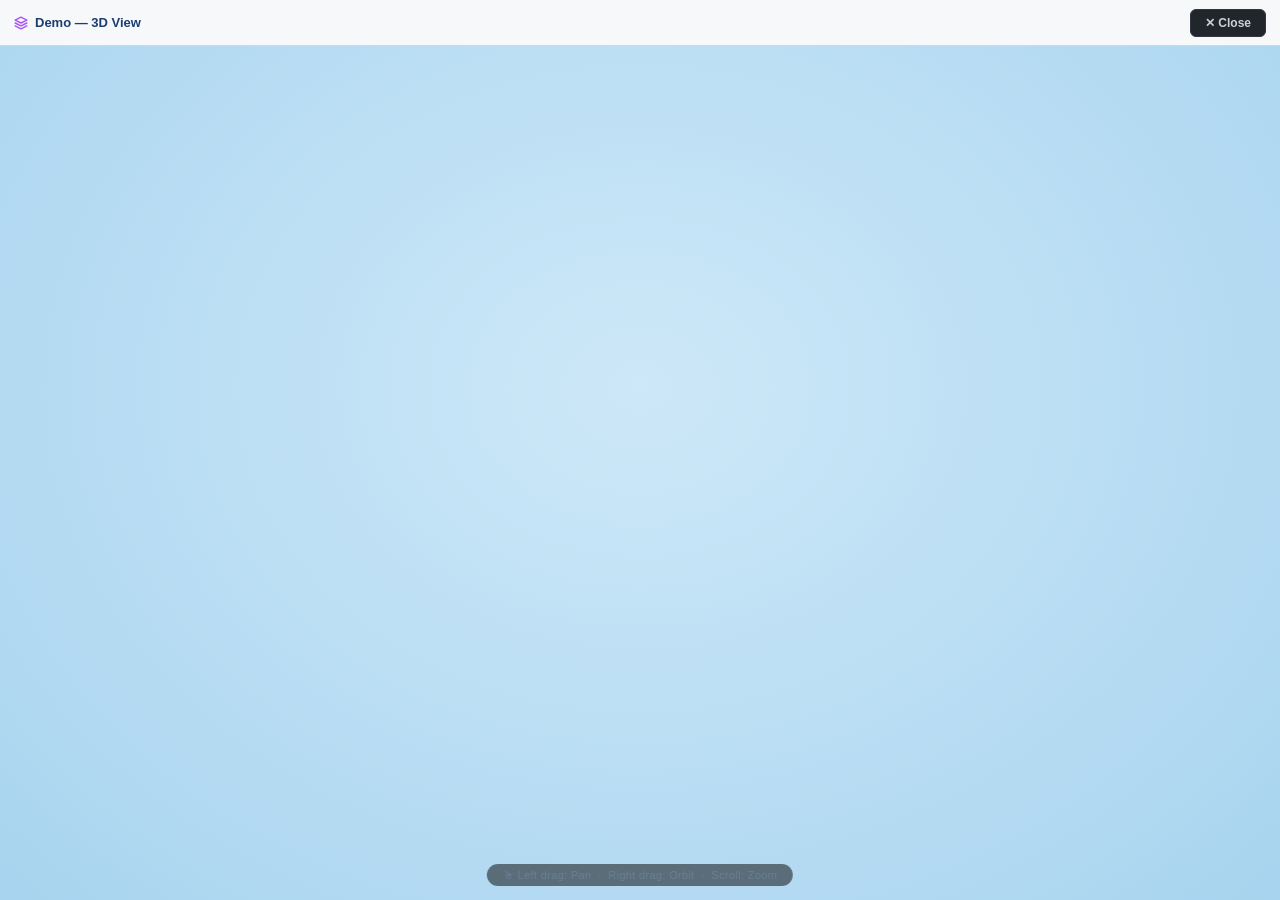
<file: demo3d.html>
<!DOCTYPE html>
<html lang="en">
<head>
<meta charset="UTF-8">
<meta name="viewport" content="width=device-width, initial-scale=1">
<title>Batimon — Demo 3D View</title>
<style>
* { margin:0; padding:0; box-sizing:border-box; }
html,body { width:100%; height:100%; overflow:hidden; font-family:-apple-system,BlinkMacSystemFont,'Segoe UI',sans-serif; }
#wrap { width:100%; height:100%; display:flex; flex-direction:column; }
#top-bar {
  height:46px; flex-shrink:0;
  background:var(--surface,#f6f8fa); border-bottom:1px solid var(--border,#d0d7de);
  display:flex; align-items:center; padding:0 14px; gap:10px; flex-wrap:wrap;
}
#top-title { font-size:13px; font-weight:700; color:var(--text,#1a3d72); display:flex; align-items:center; gap:7px; }
#close-btn {
  margin-left:auto; background:#21262d; border:1px solid #30363d; color:#c9d1d9;
  font-size:12px; height:28px; padding:0 14px; border-radius:6px; cursor:pointer;
  font-weight:600; transition:all .15s; flex-shrink:0;
}
#close-btn:hover { background:#30363d; color:#fff; }
#legend-wrap { display:flex; gap:10px; flex-wrap:wrap; align-items:center; }
.leg-dot { width:11px; height:11px; border-radius:2px; border:1px solid rgba(0,0,0,0.12); flex-shrink:0; }
.leg-item { display:flex; align-items:center; gap:4px; }
.leg-lbl { font-size:10px; color:#8099b0; white-space:nowrap; }
#vp {
  flex:1; min-height:0; overflow:hidden;
  background:radial-gradient(ellipse at 50% 40%,#cde8f8 0%,#a8d4ef 100%);
  position:relative; cursor:grab; user-select:none;
}
#scene { position:absolute; inset:0; display:flex; align-items:center; justify-content:center; perspective:1400px; perspective-origin:50% 48%; }
#bld { position:relative; width:0; height:0; transform-style:preserve-3d; transform:rotateX(-22deg) rotateY(30deg); }
#hint {
  position:absolute; bottom:14px; left:50%; transform:translateX(-50%);
  background:rgba(0,0,0,0.5); backdrop-filter:blur(6px); color:#6b7f96;
  font-size:11px; padding:5px 16px; border-radius:20px;
  pointer-events:none; white-space:nowrap; letter-spacing:0.03em;
}
</style>
</head>
<body>
<div id="wrap">
  <div id="top-bar">
    <div id="top-title">
      <svg width="14" height="14" viewBox="0 0 24 24" fill="none" stroke="#a855f7" stroke-width="2.5" stroke-linecap="round" stroke-linejoin="round">
        <path d="M12 2L2 7l10 5 10-5-10-5z"/><path d="M2 17l10 5 10-5"/><path d="M2 12l10 5 10-5"/>
      </svg>
      Demo — 3D View
    </div>
    <div id="legend-wrap"></div>
    <button id="close-btn" onclick="window.parent.postMessage({type:'demo3d-close'},'*')">✕ Close</button>
  </div>
  <div id="vp">
    <div id="scene"><div id="bld"></div></div>
    <div id="hint">🖱 Left drag: Pan &nbsp;·&nbsp; Right drag: Orbit &nbsp;·&nbsp; Scroll: Zoom</div>
  </div>
</div>

<script>
// ── Zone constants (mirrored from app.js) ────────────────────────────────────

const SF_COLS=['15-A','15-B',15,14,13,12,11,10,9,8,7,6,5,4,3,2,1,99,98,97,96,94,93,92,91,90,89,88,87,86,85,84,83,82,81];
const SF_FLOORS=['R+34','R+33','R+32','R+31','R+30','R+29','R+28','R+27','R+26','R+25','R+24','R+23','R+22','R+21','R+20','R+19','R+18T','R+18M','R+18MD','R+18B','R+17T','R+17B','R+16','R+15','R+14','R+13','R+12','R+11','R+10','R+09','R+08','R+07','R+06','R+05','R+04','R+03','R+02','R+01','RDC'];
function sfRow(l,r){const e='';return[e,e,...l,e,e,e,e,e,e,...(r||Array(12).fill(e))];}
function sfRowL(l){return sfRow(l,null);}
const SF_TYPES={
  'R+34':sfRow(['R3415','R3414','R3413','R3412','R3411','R3410','R3409','R3408','R3407','R3406','R3405','R3404','R3403','R3402','R3401'],['R3499','R3498','R3497','R3496','R4795','','','','','','','']),
  'R+33':sfRowL(['C02','T02','T12','T02','T12','T06','T04','T06','T04','T02','T02','D06','','','']),
  'R+32':sfRowL(['C01','T01','T01','T07','T03','T05','T03','T01','T01','T05','T03','D07','','','']),
  'R+31':sfRowL(['C02','T02','T02','T10','T04','T06','T04','T02','T02','T06','T04','D10','','','']),
  'R+30':sfRowL(['C01','T01','T01','T09','T01','T09','T05','T03','T05','T03','T05','D08','','','']),
  'R+29':sfRowL(['C02','T02','T02','T12','T02','T12','T06','T04','T06','T04','T06','D11','','','']),
  'R+28':sfRowL(['C01','T01','T09','T01','T01','T05','T03','T05','T03','T05','T03','D05','','','']),
  'R+27':sfRowL(['C02','T02','T12','T02','T02','T06','T04','T06','T04','T06','T04','D06','','','']),
  'R+26':sfRowL(['C01','T07','T03','T01','T09','T07','T03','T01','T05','T08','T03','D07','','','']),
  'R+25':['','','C02','T10','T04','T02','T12','T10','T04','T02','T06','T11','T04','D10','','','','','','','','R2594','R2593','R2592','R2591','R2590','R2589','R2588','R2587','R2586','R2585','R2584','R2583','R2582','R2581'],
  'R+24':sfRow(['C01','T01','T01','T09','T01','T05','T03','T01','T05','T03','T01','D05','','',''],['G05','T03','T05','T05','T03','T09','T01','T07','T03','T01','T01','C03']),
  'R+23':sfRow(['C02','T02','T02','T12','T02','T06','T04','T02','T06','T04','T02','D06','','',''],['G06','T04','T06','T06','T04','T12','T02','T10','T04','T02','T02','C04']),
  'R+22':sfRow(['C01','T01','T05','T03','T09','T01','T05','T03','T01','T01','T05','D08','','',''],['G03','T05','T03','T09','T05','T03','T09','T01','T07','T03','T01','C03']),
  'R+21':sfRow(['C02','T02','T06','T04','T12','T02','T06','T04','T02','T02','T06','D11','','',''],['G04','T06','T04','T12','T06','T04','T12','T02','T10','T04','T02','C04']),
  'R+20':sfRow(['C01','T05','T03','T01','T01','T05','T08','T08','T03','T05','T03','D05','','',''],['G03','T05','T03','T05','T03','T01','T01','T05','T03','T09','T01','C03']),
  'R+19':sfRow(['C01','M06','T03','T01','T01','M06','M11','M11','T03','M06','T03','DM06','','',''],['G03','R1807','Door','R1807','T03','T01','T01','M06','T03','M12','T01','C03']),
  'R+18T':sfRow(['C1801','R1803','R1802','R1801','R1801','R1803','R1805','R1805','R1802','R1803','R1802','D1803','','',''],['R1802','','','','R1802','R1801','R1801','G1853','R1852','R1856','R1851','C1804']),
  'R+18M':Array(35).fill(''),'R+18MD':Array(35).fill(''),'R+18B':Array(35).fill(''),
  'R+17T':Array(35).fill(''),
  'R+17B':sfRow(['C1701','R1704','R1702','R1701','R1701','R1703','R1702','R1704','R1702','R1701','R1703','D1705','','',''],['G1703','R1703','R1702','R1706','R1703','R1702','R1701','G1754','R1752','R1751','R1752','C1704']),
  'R+16':sfRow(['C02','T10','T04','T02','T02','T06','T04','T10','T04','T02','T06','D11','','',''],['G06','T06','T04','T12','T06','T04','T02','T10','T04','T10','T04','C04']),
  'R+15':sfRow(['C01','T05','T08','T03','T01','T01','T05','T03','T05','T05','T03','D07','','',''],['G03','T05','T03','T07','T03','T07','T03','T01','T01','T05','T03','C03']),
  'R+14':sfRow(['C02','T06','T11','T04','T02','T02','T06','T04','T06','T06','T04','D10','','',''],['G04','T06','T04','T10','T04','T10','T04','T02','T02','T06','T04','C04']),
  'R+13':sfRow(['C01','T01','T05','T03','T07','T03','T05','T03','T01','T05','T03','D05','','',''],['G03','T01','T05','T03','T05','T03','T09','T01','T01','T09','T01','C03']),
  'R+12':sfRow(['C02','T02','T06','T04','T10','T04','T06','T04','T02','T06','T04','D06','','',''],['G04','T02','T06','T04','T06','T04','T12','T02','T02','T12','T02','C04']),
  'R+11':sfRow(['C01','T07','T03','T07','T03','T09','T07','T03','T05','T03','T05','D08','','',''],['G05','T08','T03','T05','T03','T09','T05','T03','T09','T01','T01','C03']),
  'R+10':sfRow(['C02','T10','T04','T10','T04','T12','T10','T04','T06','T04','T06','D11','','',''],['G06','T11','T04','T06','T04','T12','T06','T04','T12','T02','T02','C04']),
  'R+09':sfRow(['C01','T05','T03','T09','T01','T01','T05','T03','T01','T05','T03','D07','','',''],['G03','T01','T05','T03','T05','T03','T05','T03','T07','T08','T03','C03']),
  'R+08':sfRow(['C02','T06','T04','T12','T02','T02','T06','T04','T02','T06','T04','D10','','',''],['G04','T02','T06','T04','T06','T04','T06','T04','T10','T11','T04','C04']),
  'R+07':sfRow(['C01','T01','T09','T01','T01','T01','T01','T05','T03','T01','T01','D05','','',''],['G03','T05','T05','T08','T03','T05','T03','T07','T03','T07','T03','C03']),
  'R+06':sfRow(['C02','T02','T12','T02','T02','T02','T02','T06','T04','T02','T02','D06','','',''],['G04','T06','T06','T11','T04','T06','T04','T10','T04','T10','T04','C04']),
  'R+05':sfRow(['C01','T05','T03','T01','T01','T05','T03','T07','T03','T05','T03','D07','','',''],['G05','T05','T03','T09','T05','T03','T01','T01','T09','T01','T01','C03']),
  'R+04':sfRow(['C02','T06','T04','T02','T02','T06','T04','T10','T04','T06','T04','D10','','',''],['G06','T06','T04','T12','T06','T04','T02','T02','T12','T02','T02','C04']),
  'R+03':sfRow(['C01','T05','T03','T01','T01','T05','T03','T07','T03','T05','T03','D07','','',''],['G03','T05','T03','T09','T07','T03','T09','T01','T01','T05','T03','C03']),
  'R+02':sfRow(['C301','R303','R302','R301','R301','R303','R302','R304','R302','R303','R302','D304','','',''],['G04','T06','T04','T12','T10','T04','T12','T02','T02','T06','T04','C04']),
  'R+01':sfRow(['','','','','','','','','','','','','','',''],['G03','T05','T03','T09','T07','T03','T09','T01','T05','T03','T01','C101']),
  'RDC': sfRow(['','','','','','','','','','','','','','',''],['R092','R091','R090','R089','R088','R087','R086','R085','R084','R083','R082','C001']),
};

const NF_COLS=[65,64,63,62,61,60,59,58,57,56,55,54,53,52,50,49,48,47,45,44,43,42,41,40,39,38,37,36,35,34,33,32,31];
const NF_FLOORS=['R+34','R+33','R+32','R+31','R+30','R+29','R+28','R+27','R+26','R+25','R+24','R+23','R+22','R+21','R+20','R+19','R+18T','R+18M','R+18MD','R+18B','R+17T','R+17B','R+16','R+15','R+14','R+13','R+12','R+11','R+10','R+09','R+08','R+07','R+06','R+05','R+04','R+03','R+02','R+01','RDC'];
function nfB11(l,r){const e='';return[...l,...Array(10).fill(e),...r];}
function nfB10(l,r){const e='';return[...l,...Array(11).fill(e),...r];}
function nfL(l){const e='';return[...l,...Array(21).fill(e)];}
function nfR10(r){const e='';return[...Array(23).fill(e),...r];}
const NF_TYPES={
  'R+34':nfB11(Array(12).fill(''),['R3441','R3440','R3439','R3438','R3437','R3436','R3435','R3434','R3433','R3432','R3431']),
  'R+33':nfB11(Array(12).fill(''),['G04','T06','T04','T06','T04','T06','T11','T04','T10','T04','C06']),
  'R+32':nfB11(Array(12).fill(''),['G03','T05','T03','T09','T01','T05','T03','T05','T03','T01','C05']),
  'R+31':nfB11(Array(12).fill(''),['G04','T06','T04','T12','T02','T06','T04','T06','T04','T02','C06']),
  'R+30':nfB11(Array(12).fill(''),['G05','T03','T05','T03','T05','T08','T03','T07','T03','T01','C05']),
  'R+29':nfB11(Array(12).fill(''),['G06','T04','T06','T04','T06','T11','T04','T10','T04','T02','C06']),
  'R+28':nfB11(Array(12).fill(''),['G03','T05','T03','T05','T03','T05','T03','T01','T07','T03','C05']),
  'R+27':nfB11(Array(12).fill(''),['G04','T06','T04','T06','T04','T06','T04','T02','T10','T04','C06']),
  'R+26':(()=>{const e='';return[e,e,e,e,e,e,e,e,e,e,'R2551','R2550','R2549',...Array(9).fill(e),'G03','T01','T05','T03','T01','T09','T07','T03','T01','T09','C05'];})(),
  'R+25':(()=>{const e='';return['R2565','R2564','R2563','R2562','R2561','R2560','R2559','R2558','R2557','R2556','R2555','R2554','R2553','R2552',...Array(8).fill(e),'G04','T02','T06','T04','T02','T12','T10','T04','T02','T12','C06'];})(),
  'R+24':nfB11(['C07','T01','T01','T01','T09','T01','T07','T03','T05','T05','T03','E05'],['G05','T03','T05','T03','T01','T05','T03','T07','T03','T01','C05']),
  'R+23':nfB11(['C08','T02','T02','T02','T12','T02','T10','T04','T06','T06','T04','E06'],['G06','T04','T06','T04','T02','T06','T04','T10','T04','T02','C06']),
  'R+22':nfB11(['C07','T01','T01','T09','T01','T07','T03','T05','T08','T03','T05','E03'],['G05','T01','T01','T01','T05','T03','T07','T03','T05','T03','C05']),
  'R+21':nfB11(['C08','T02','T02','T12','T02','T10','T04','T06','T11','T04','T06','E04'],['G06','T02','T02','T02','T06','T04','T10','T04','T06','T04','C06']),
  'R+20':nfB11(['C07','T01','T01','T09','T05','T03','T01','T01','T05','T03','T05','E03'],['G05','T05','T03','T09','T09','T05','T03','T01','T01','T05','C09']),
  'R+19':nfB11(['C07','T01','T01','M12','M06','T03','T01','T01','M06','T03','M06','E04'],['GM06','M06','T03','M12','M12','M06','T03','T01','T01','M06','C1902']),
  'R+18T':nfB11(['C1803','R1851','R1851','R1856','R1853','R1852','R1851','R1851','R1853','R1852','R1853','E1852'],['G1803','R1803','R1802','R1806','R1806','R1803','R1803','R1801','R1801','R1803','C1802']),
  'R+18M':Array(33).fill(''),'R+18MD':Array(33).fill(''),
  'R+18B':nfL(['C1703','R1751','R1756','R1751','R1756','R1751','R1751','R1753','R1755','R1752','R1753','E1753']),
  'R+17T':Array(33).fill(''),
  'R+17B':nfR10(['D1702','R1701','R1706','R1701','R1703','R1702','R1701','R1701','R1706','C1702']),
  'R+16':nfB10(['C08','T02','T12','T02','T12','T02','T02','T06','T11','T04','T06','E06'],['G04','T02','T12','T02','T06','T04','T02','T02','T12','C06']),
  'R+15':nfB10(['C07','T01','T05','T03','T01','T01','T09','T01','T09','T01','T05','E03'],['G05','T05','T03','T05','T03','T01','T01','T09','T05','C09']),
  'R+14':nfB10(['C08','T02','T06','T04','T02','T02','T12','T02','T12','T02','T06','E04'],['G06','T06','T04','T06','T04','T02','T02','T12','T06','C10']),
  'R+13':nfB10(['C07','T01','T07','T03','T01','T07','T03','T05','T03','T05','T03','E01'],['G05','T03','T01','T05','T03','T07','T03','T05','T03','C05']),
  'R+12':nfB10(['C08','T02','T10','T04','T02','T10','T04','T06','T04','T06','T04','E02'],['G06','T04','T02','T06','T04','T10','T04','T06','T04','C06']),
  'R+11':nfB10(['C07','T01','T01','T07','T03','T05','T08','T03','T05','T03','T09','E05'],['G03','T05','T03','T09','T07','T03','T09','T01','T09','C05']),
  'R+10':nfB10(['C08','T02','T02','T10','T04','T06','T11','T04','T06','T04','T12','E06'],['G04','T06','T04','T12','T10','T04','T12','T02','T12','C06']),
  'R+09':nfB10(['C07','T01','T09','T09','T01','T05','T03','T05','T03','T05','T03','E01'],['G05','T03','T01','T05','T03','T01','T07','T03','T05','C09']),
  'R+08':nfB10(['C08','T02','T12','T12','T02','T06','T04','T06','T04','T06','T04','E02'],['G06','T04','T02','T06','T04','T02','T10','T04','T06','C10']),
  'R+07':nfB10(['C07','T01','T09','T01','T09','T01','T05','T03','T09','T05','T05','E03'],['G03','T01','T05','T03','T01','T01','T01','T07','T03','C05']),
  'R+06':nfB10(['C08','T02','T12','T02','T12','T02','T06','T04','T12','T06','T06','E04'],['G04','T02','T06','T04','T02','T02','T02','T10','T04','C06']),
  'R+05':nfB10(['C07','T01','T01','T07','T03','T01','T01','T05','T08','T03','T05','E05'],['G05','T03','T09','T01','T05','T03','T01','T01','T05','C09']),
  'R+04':nfB10(['C08','T02','T02','T10','T04','T02','T02','T06','T11','T04','T06','E06'],['G06','T04','T12','T02','T06','T04','T02','T02','T06','C10']),
  'R+03':nfB10(['C07','T01','T05','T03','T01','T07','T03','T09','T07','T03','T05','E03'],['G05','T03','T09','T01','T05','T03','T01','T01','T05','C09']),
  'R+02':nfB10(['C07','T01','M06','T03','T01','R210','Door','R208','M10','T03','M06','E03'],['G303','R302','R306','R301','R303','R302','R301','R301','R303','C302']),
  'R+01':['C201','R201','R203','R202','R201','','','','R204','R202','R203','E202',...Array(21).fill('')],
  'RDC': Array(33).fill(''),
};

const WF_COLS=[31,30,29,28,27,26,25,24,23,22,21,20,19,18,17,16,15,'15-A'];
const WF_FLOORS=['R+34','R+33','R+32','R+31','R+30','R+29','R+28','R+27','R+26','R+25','R+24','R+23','R+22','R+21','R+20','R+19','R+18T','R+18M','R+18MD','R+18B','R+17T','R+17B','R+16','R+15','R+14','R+13','R+12','R+11','R+10','R+09','R+08','R+07','R+06','R+05','R+04','R+03','R+02','R+01','RDC'];
const WF_TYPES={
  'R+34':['R3431','R3430','R3429','R3428','R3427','R3426','R3425','R3424','R3423','R3422','R3421','R3420','R3419','R3418','R3417','R3416','R3415',''],
  'R+33':['C06','T02','T06','T04','T06','T04','W02','T12','T06','T04','T02','T06','T11','W04','T10','T04','C02',''],
  'R+32':['C05','T01','T09','W01','T09','T05','T03','T01','T09','T01','T05','T03','T05','T08','W03','T01','C01',''],
  'R+31':['C06','T02','T12','W02','T12','T06','T04','T02','T12','T02','T06','T04','T06','T11','W04','T02','C02',''],
  'R+30':['C05','T01','T05','T03','T07','W03','T09','T01','T05','T03','T05','T03','T05','W03','T09','T01','C01',''],
  'R+29':['C06','T02','T06','T04','T10','W04','T12','T02','T06','T04','T06','T04','T06','W04','T12','T02','C02',''],
  'R+28':['C05','T01','T09','W01','T01','T05','T03','T09','T09','T01','T09','W01','T05','T03','T01','T01','C01',''],
  'R+27':['C06','T02','T12','W02','T02','T06','T04','T12','T12','T02','T12','W02','T06','T04','T02','T02','C02',''],
  'R+26':['C05','T07','T03','T05','T08','W03','T09','T01','T09','T01','T05','T08','T08','W03','T05','T03','C01',''],
  'R+25':['C06','T10','T04','T06','T11','W04','T12','T02','T12','T02','T06','T11','T11','W04','T06','T04','C02',''],
  'R+24':['C05','T07','T03','T01','T05','T03','T07','T03','T05','T03','T09','T01','T07','T03','T07','T03','C01',''],
  'R+23':['C06','T10','T04','T02','T06','T04','T10','T04','T06','T04','T12','T02','T10','T04','T10','T04','C02',''],
  'R+22':['C05','T01','T07','T03','T07','T03','T05','T03','T09','T01','T05','T03','T05','T03','T09','T01','C01',''],
  'R+21':['C06','T02','T10','T04','T10','T04','T06','T04','T12','T02','T06','T04','T06','T04','T12','T02','C02',''],
  'R+20':['C09','T01','T05','T03','T07','T03','T07','T03','T05','T03','T07','T03','T05','T03','T07','T03','C01',''],
  'R+19':['C1902','T01','R1803','Door','R1804','T03','M10','T03','R1803','Door','R1804','T03','M06','T03','M10','T03','C01',''],
  'R+18T':['C1802','R1801','','','','R1802','R1804','R1802','','','','R1802','R1803','R1802','R1804','R1802','C1801',''],
  'R+18M':Array(18).fill(''),'R+18MD':Array(18).fill(''),'R+18B':Array(18).fill(''),
  'R+17T':['C1702','R1701','R1706','R1701','R1703','R1702','R1704','R1702','R1703','R1702','R1701','R1703','R1702','R1706','R1701','R1701','C1701',''],
  'R+17B':['C1702','R1701','R1706','R1701','R1703','R1702','R1704','R1702','R1703','R1702','R1701','R1703','R1702','R1706','R1701','R1701','C1701',''],
  'R+16':['C06','T02','T12','T02','T06','T04','T10','T04','T06','T04','T02','T06','T04','T12','T02','T02','C02',''],
  'R+15':['C09','T01','T07','T03','T05','T03','T01','T09','T09','T01','T05','T03','T05','T08','T03','T01','C01',''],
  'R+14':['C10','T02','T10','T04','T06','T04','T02','T12','T12','T02','T06','T04','T06','T11','T04','T02','C02',''],
  'R+13':['C05','T01','T01','T01','T09','T05','T03','T01','T09','T05','T08','T03','T01','T05','T03','T01','C01',''],
  'R+12':['C06','T02','T02','T02','T12','T06','T04','T02','T12','T06','T11','T04','T02','T06','T04','T02','C02',''],
  'R+11':['C05','T01','T05','T03','T09','T01','T05','T03','T05','T03','T09','T05','T03','T01','T07','T03','C01',''],
  'R+10':['C06','T02','T06','T04','T12','T02','T06','T04','T06','T04','T12','T06','T04','T02','T10','T04','C02',''],
  'R+09':['C09','T01','T07','T03','T05','T03','T01','T01','T09','T01','T07','T03','T07','T03','T01','T01','C01',''],
  'R+08':['C10','T02','T10','T04','T06','T04','T02','T02','T12','T02','T10','T04','T10','T04','T02','T02','C02',''],
  'R+07':['C05','T07','T03','T01','T05','T03','T07','T03','T05','T03','T05','T03','T09','T05','T03','T01','C01',''],
  'R+06':['C06','T10','T04','T02','T06','T04','T10','T04','T06','T04','T06','T04','T12','T06','T04','T02','C02',''],
  'R+05':['C09','T01','T01','T05','T08','T03','T01','T01','T09','T01','T05','T03','T01','T09','T01','T01','C01',''],
  'R+04':['C10','T02','T02','T06','T11','T04','T02','T02','T12','T02','T06','T04','T02','T12','T02','T02','C02',''],
  'R+03':['C09','T01','T01','T05','T08','T03','T05','T03','T05','T03','T05','T03','T01','T09','T01','T01','C01',''],
  'R+02':['C302','R301','R301','R303','R305','R302','R303','R302','R303','R302','R303','R302','R301','R306','R301','R301','C301',''],
  'R+01':Array(18).fill(''),'RDC':Array(18).fill(''),
};

const EF_COLS=[81,80,79,78,77,76,75,74,73,72,71,70,69,68,67,66,65];
const EF_FLOORS=['R+34','R+33','R+32','R+31','R+30','R+29','R+28','R+27','R+26','R+25','R+24','R+23','R+22','R+21','R+20','R+19','R+18T','R+18M','R+18MD','R+18B','R+17T','R+17B','R+16','R+15','R+14','R+13','R+12','R+11','R+10','R+09','R+08','R+07','R+06','R+05','R+04','R+03','R+02','R+01','RDC'];
const EF_TYPES={
  'R+34':Array(17).fill(''),'R+33':Array(17).fill(''),'R+32':Array(17).fill(''),'R+31':Array(17).fill(''),
  'R+30':Array(17).fill(''),'R+29':Array(17).fill(''),'R+28':Array(17).fill(''),'R+27':Array(17).fill(''),
  'R+26':Array(17).fill(''),
  'R+25':['R2581','R2580','R2579','R2578','R2577','R2576','R2575','R2574','R2573','R2572','R2571','R2570','R2569','R2568','R2567','R2566','R2565'],
  'R+24':['C03','T01','T09','T01','T09','T01','T07','T03','T07','T03','T07','T03','T05','T03','T01','T09','C07'],
  'R+23':['C04','T02','T12','T02','T12','T02','T10','T04','T10','T04','T10','T04','T06','T04','T02','T12','C08'],
  'R+22':['C03','T01','T01','T09','T01','T01','T05','T03','T09','T01','T05','T03','T09','T01','T07','T03','C07'],
  'R+21':['C04','T02','T02','T12','T02','T02','T06','T04','T12','T02','T06','T04','T12','T02','T10','T04','C08'],
  'R+20':['C03','T01','T09','T01','T05','T03','T09','T01','T05','T03','T09','T01','T09','T01','T05','T03','C07'],
  'R+19':['C03','T01','M12','T01','M06','T03','M12','T01','M06','T03','M12','T01','M12','T01','M06','T03','C07'],
  'R+18T':['C1804','R1851','R1856','R1851','R1853','R1852','R1856','R1851','R1853','R1852','R1856','R1851','R1856','R1851','R1853','R1852','C1803'],
  'R+18M':Array(17).fill(''),'R+18MD':Array(17).fill(''),
  'R+18B':['C1704','R1751','R1751','R1754','R1752','R1751','R1753','R1752','R1754','R1752','R1756','R1751','R1753','R1752','R1754','R1752','C1703'],
  'R+17T':Array(17).fill(''),'R+17B':Array(17).fill(''),
  'R+16':['C04','T02','T02','T10','T04','T02','T06','T04','T10','T04','T12','T02','T06','T04','T10','T04','C08'],
  'R+15':['C03','T01','T01','T09','T05','T03','T07','T03','T05','T03','T01','T01','T05','T03','T09','T01','C07'],
  'R+14':['C04','T02','T02','T12','T06','T04','T10','T04','T06','T04','T02','T02','T06','T04','T12','T02','C08'],
  'R+13':['C03','T01','T01','T05','T03','T01','T09','T01','T05','T08','T03','T05','T08','T03','T01','T01','C07'],
  'R+12':['C04','T02','T02','T06','T04','T02','T12','T02','T06','T11','T04','T06','T11','T04','T02','T02','C08'],
  'R+11':['C03','T01','T09','T01','T01','T05','T08','T03','T09','T01','T05','T03','T09','T01','T05','T03','C07'],
  'R+10':['C04','T02','T12','T02','T02','T06','T11','T04','T12','T02','T06','T04','T12','T02','T06','T04','C08'],
  'R+09':['C03','T01','T01','T01','T09','T01','T09','T01','T07','T03','T01','T01','T05','T03','T09','T01','C07'],
  'R+08':['C04','T02','T02','T02','T12','T02','T12','T02','T10','T04','T02','T02','T06','T04','T12','T02','C08'],
  'R+07':['C03','T01','T07','T03','T07','T03','T05','T03','T05','T03','T09','T01','T05','T03','T07','T03','C07'],
  'R+06':['C04','T02','T10','T04','T10','T04','T06','T04','T06','T04','T12','T02','T06','T04','T10','T04','C08'],
  'R+05':['C03','T01','T01','T07','T03','T01','T05','T03','T09','T05','T03','T01','T09','T05','T03','T01','C07'],
  'R+04':['C04','T02','T02','T10','T04','T02','T06','T04','T12','T06','T04','T02','T12','T06','T04','T02','C08'],
  'R+03':['C03','T01','T01','T07','T03','T01','T05','T03','T09','T05','T03','T01','T09','T05','T03','T01','C07'],
  'R+02':['C04','T02','T02','M10','T03','T01','R207','Door','R208','M06','R209','Door','R208','M06','T03','T01','C07'],
  'R+01':['C101','T03','C102','R211','R202','R201','','','','R203','','','','R203','R202','R201','C201'],
  'RDC': ['C001','R080','C002','','','','','','','','','','','','','',''],
};

// ── Signal ready ──────────────────────────────────────────────────────────────
window.parent.postMessage({type:'demo3d-ready'},'*');
window.addEventListener('message',e=>{
  if(e.data?.type==='demo3d-data') build(e.data.panelColors||{},e.data.legend||[]);
});

// ── Build ─────────────────────────────────────────────────────────────────────
function build(panelColors,legend){
  const CELL=7,GAP=1,JOINT='#07111e',BASE_H=150,BASE_W=50;
  const TABLE_ROW_H={'R+34':166,'R+18T':25,'R+18M':50,'R+18MD':110,'R+18B':40,'R+17T':50,'R+17B':100};
  const STRUCT_FLOORS=new Set(['R+18M','R+18MD','R+18B']);
  const STRUCT_CLR='#1c1000';
  const UNCOLORED='#8a9bac';

  function rowPx(fl){return Math.max(2,Math.round((TABLE_ROW_H[fl]||BASE_H)*CELL/BASE_W));}
  function totalH(floors){return floors.reduce((s,fl)=>s+rowPx(fl),0)+(floors.length-1)*GAP;}
  function colsW(n){return n*CELL+(n-1)*GAP;}

  const sfCols3D=SF_COLS.filter(c=>c!=='15-A'&&c!=='15-B');
  const wfCols3D=WF_COLS.filter(c=>c!=='15-A');
  const sfTypes3D={},wfTypes3D={};
  SF_FLOORS.forEach(fl=>{sfTypes3D[fl]=(SF_TYPES[fl]||[]).slice(2);});
  WF_FLOORS.forEach(fl=>{wfTypes3D[fl]=(WF_TYPES[fl]||[]).slice(0,-1);});

  const sfW=colsW(sfCols3D.length),nfW=colsW(NF_COLS.length);
  const efW=colsW(EF_COLS.length),wfW=colsW(wfCols3D.length);
  const fH=totalH(SF_FLOORS);
  const W=Math.max(sfW,nfW),D=Math.max(efW,wfW);

  function faceGrid(zid,cols,floors,types,extraRowH,merges){
    function rPx(fl){
      if(extraRowH&&extraRowH[fl]!=null)return Math.max(2,Math.round(extraRowH[fl]*CELL/BASE_W));
      return rowPx(fl);
    }
    const rH=floors.map(rPx);
    const w=colsW(cols.length);
    const h=rH.reduce((s,v)=>s+v,0)+(floors.length-1)*GAP;
    let cells='';
    floors.forEach((fl)=>{
      const isStruct=STRUCT_FLOORS.has(fl);
      cols.forEach((col,ci)=>{
        const type=(types[fl]||[])[ci]||'';
        let s;
        if(isStruct) s=`background:${STRUCT_CLR};`;
        else if(!type) s=`background:${JOINT};`;
        else{const clr=panelColors[`${zid}-${fl}-C${col}`]||UNCOLORED;s=`background:${clr};`;}
        cells+=`<div style="${s}"></div>`;
      });
    });
    const colT=Array(cols.length).fill(`${CELL}px`).join(' ');
    const rowT=rH.map(v=>`${v}px`).join(' ');
    const grid=`<div style="display:grid;grid-template-columns:${colT};grid-template-rows:${rowT};gap:${GAP}px;background:${JOINT};width:${w}px;height:${h}px;">${cells}</div>`;
    if(!merges||!merges.length)return grid;
    const rowTops={};let _y=0;
    floors.forEach((fl,fi)=>{rowTops[fl]=_y;_y+=rH[fi]+GAP;});
    const colLefts={};let _x=0;
    cols.forEach(col=>{colLefts[String(col)]=_x;_x+=CELL+GAP;});
    let ovl='';
    merges.forEach(m=>{
      const fi1=floors.indexOf(m.fl1),fi2=floors.indexOf(m.fl2);
      if(fi1<0||fi2<0)return;
      const mH=rH[fi1]+GAP+rH[fi2],top=rowTops[m.fl1];
      m.mCols.forEach(col=>{
        const left=colLefts[String(col)];if(left==null)return;
        const clr=panelColors[`${zid}-${m.fl1}-C${col}`]||UNCOLORED;
        ovl+=`<div style="position:absolute;left:${left}px;top:${top}px;width:${CELL}px;height:${mH}px;background:${clr};"></div>`;
      });
    });
    return`<div style="position:relative;width:${w}px;height:${h}px;">${grid}${ovl}</div>`;
  }

  function face(id,transform,w,shade,label,labelColor,content){
    const overlay=shade>0?`<div style="position:absolute;inset:0;background:rgba(0,0,0,${shade});pointer-events:none;"></div>`:'';
    const lbl=`<div style="position:absolute;bottom:0;left:0;right:0;padding:3px 0;text-align:center;font-size:9px;font-weight:800;letter-spacing:0.2em;color:${labelColor};background:rgba(0,0,0,0.6);pointer-events:none;text-transform:uppercase;">${label}</div>`;
    return`<div id="${id}" style="position:absolute;width:${w}px;height:${fH}px;left:${-w/2}px;top:${-fH/2}px;transform:${transform};backface-visibility:hidden;overflow:hidden;outline:1px solid rgba(255,255,255,0.11);">${content}${overlay}${lbl}</div>`;
  }

  const SR01={'R+01':25},SR02={'R+02':50};

  // NF (split col 0-11 = small R+01, col 12+ = small R+02)
  const nfSm=NF_COLS.slice(0,12),nfNm=NF_COLS.slice(12);
  const nfTSm={},nfTNm={};
  NF_FLOORS.forEach(fl=>{const r=NF_TYPES[fl]||[];nfTSm[fl]=r.slice(0,12);nfTNm[fl]=r.slice(12);});
  const nfGrid=`<div style="width:${nfW}px;height:${fH}px;background:${JOINT};display:flex;gap:${GAP}px;align-items:flex-start;">`
    +faceGrid('NF',nfSm,NF_FLOORS,nfTSm,SR01,[{fl1:'R+02',fl2:'R+01',mCols:[60,59,58]}])
    +faceGrid('NF',nfNm,NF_FLOORS,nfTNm,SR02)
    +'</div>';

  // SF (split col 0-14 = small R+02, col 15+ = normal)
  const sfSm=sfCols3D.slice(0,15),sfNm=sfCols3D.slice(15);
  const sfTSm={},sfTNm={};
  SF_FLOORS.forEach(fl=>{const r=sfTypes3D[fl]||[];sfTSm[fl]=r.slice(0,15);sfTNm[fl]=r.slice(15);});
  const sfGrid=`<div style="width:${sfW}px;height:${fH}px;background:${JOINT};display:flex;gap:${GAP}px;align-items:flex-start;">`
    +faceGrid('SF',sfSm,SF_FLOORS,sfTSm,SR02)
    +faceGrid('SF',sfNm,SF_FLOORS,sfTNm)
    +'</div>';

  // EF (split col 0-2 = normal, col 3+ = small R+01)
  const efNm=EF_COLS.slice(0,3),efSm=EF_COLS.slice(3);
  const efTNm={},efTSm={};
  EF_FLOORS.forEach(fl=>{const r=EF_TYPES[fl]||[];efTNm[fl]=r.slice(0,3);efTSm[fl]=r.slice(3);});
  const efGrid=`<div style="width:${efW}px;height:${fH}px;background:${JOINT};display:flex;gap:${GAP}px;align-items:flex-start;">`
    +faceGrid('EF',efNm,EF_FLOORS,efTNm)
    +faceGrid('EF',efSm,EF_FLOORS,efTSm,SR01,[{fl1:'R+02',fl2:'R+01',mCols:[75,74,73,71,70,69]}])
    +'</div>';

  // WF
  const wfGrid=faceGrid('WF',wfCols3D,WF_FLOORS,wfTypes3D,SR02);

  const roof=`<div style="position:absolute;width:${W}px;height:${D}px;left:${-W/2}px;top:${-D/2}px;transform:rotateX(90deg) translateZ(${fH/2}px);backface-visibility:hidden;background:linear-gradient(135deg,#1e2f45,#111c2a);outline:1px solid rgba(255,255,255,0.1);"></div>`;
  const gW=W*2.4,gD=D*2.4;
  const ground=`<div style="position:absolute;width:${gW}px;height:${gD}px;left:${-gW/2}px;top:${-gD/2}px;transform:rotateX(90deg) translateZ(${-fH/2}px);backface-visibility:hidden;background:radial-gradient(ellipse at center,rgba(14,101,169,0.12) 0%,transparent 68%);"></div>`;

  document.getElementById('bld').innerHTML=
    face('d3-front',`translateZ(${D/2}px)`,nfW,0,'North','#60a5fa',nfGrid)
    +face('d3-back',`rotateY(180deg) translateZ(${D/2}px)`,sfW,0.18,'South','#4ade80',sfGrid)
    +face('d3-east',`rotateY(-90deg) translateZ(${W/2}px)`,efW,0.28,'East','#fbbf24',efGrid)
    +face('d3-west',`rotateY(90deg) translateZ(${W/2}px)`,wfW,0.42,'West','#c084fc',wfGrid)
    +roof+ground;

  if(legend.length){
    document.getElementById('legend-wrap').innerHTML=legend.map(l=>`
      <div class="leg-item">
        <div class="leg-dot" style="background:${l.color};"></div>
        <span class="leg-lbl">${l.label}${l.count!=null?' ('+l.count+')':''}</span>
      </div>`).join('');
  }

  // Interaction (identical to renderAAAPage)
  const bld=document.getElementById('bld'),vp=document.getElementById('vp');
  let rotX=-22,rotY=30,zoom=1,panX=0,panY=0,dragging=false,lastX=0,lastY=0;
  function applyT(){bld.style.transform=`translate(${panX}px,${panY}px) scale(${zoom}) rotateX(${rotX}deg) rotateY(${rotY}deg)`;}
  vp.addEventListener('mousedown',e=>{
    if(e.button!==0)return;
    dragging=true;lastX=e.clientX;lastY=e.clientY;
    vp.style.cursor=e.shiftKey?'grabbing':'move';e.preventDefault();
  });
  window.addEventListener('mouseup',()=>{dragging=false;if(vp.isConnected)vp.style.cursor='grab';});
  window.addEventListener('mousemove',e=>{
    if(!dragging)return;
    const dx=e.clientX-lastX,dy=e.clientY-lastY;
    if(e.shiftKey&&e.buttons===1){rotY+=dx*0.4;rotX-=dy*0.4;rotX=Math.max(-88,Math.min(88,rotX));}
    else{panX+=dx;panY+=dy;}
    lastX=e.clientX;lastY=e.clientY;applyT();
  });
  vp.addEventListener('wheel',e=>{
    e.preventDefault();zoom*=e.deltaY<0?1.08:0.93;zoom=Math.max(0.1,Math.min(7,zoom));applyT();
  },{passive:false});
  let lastPinch=0;
  vp.addEventListener('touchstart',e=>{
    e.preventDefault();
    if(e.touches.length===1){lastX=e.touches[0].clientX;lastY=e.touches[0].clientY;}
    if(e.touches.length===2)lastPinch=Math.hypot(e.touches[0].clientX-e.touches[1].clientX,e.touches[0].clientY-e.touches[1].clientY);
  },{passive:false});
  vp.addEventListener('touchmove',e=>{
    e.preventDefault();
    if(e.touches.length===1){
      panX+=e.touches[0].clientX-lastX;panY+=e.touches[0].clientY-lastY;
      lastX=e.touches[0].clientX;lastY=e.touches[0].clientY;applyT();
    }else if(e.touches.length===2){
      const d=Math.hypot(e.touches[0].clientX-e.touches[1].clientX,e.touches[0].clientY-e.touches[1].clientY);
      if(lastPinch){zoom*=d/lastPinch;zoom=Math.max(0.1,Math.min(7,zoom));applyT();}
      lastPinch=d;
    }
  },{passive:false});
}
</script>
</body>
</html>
</file>
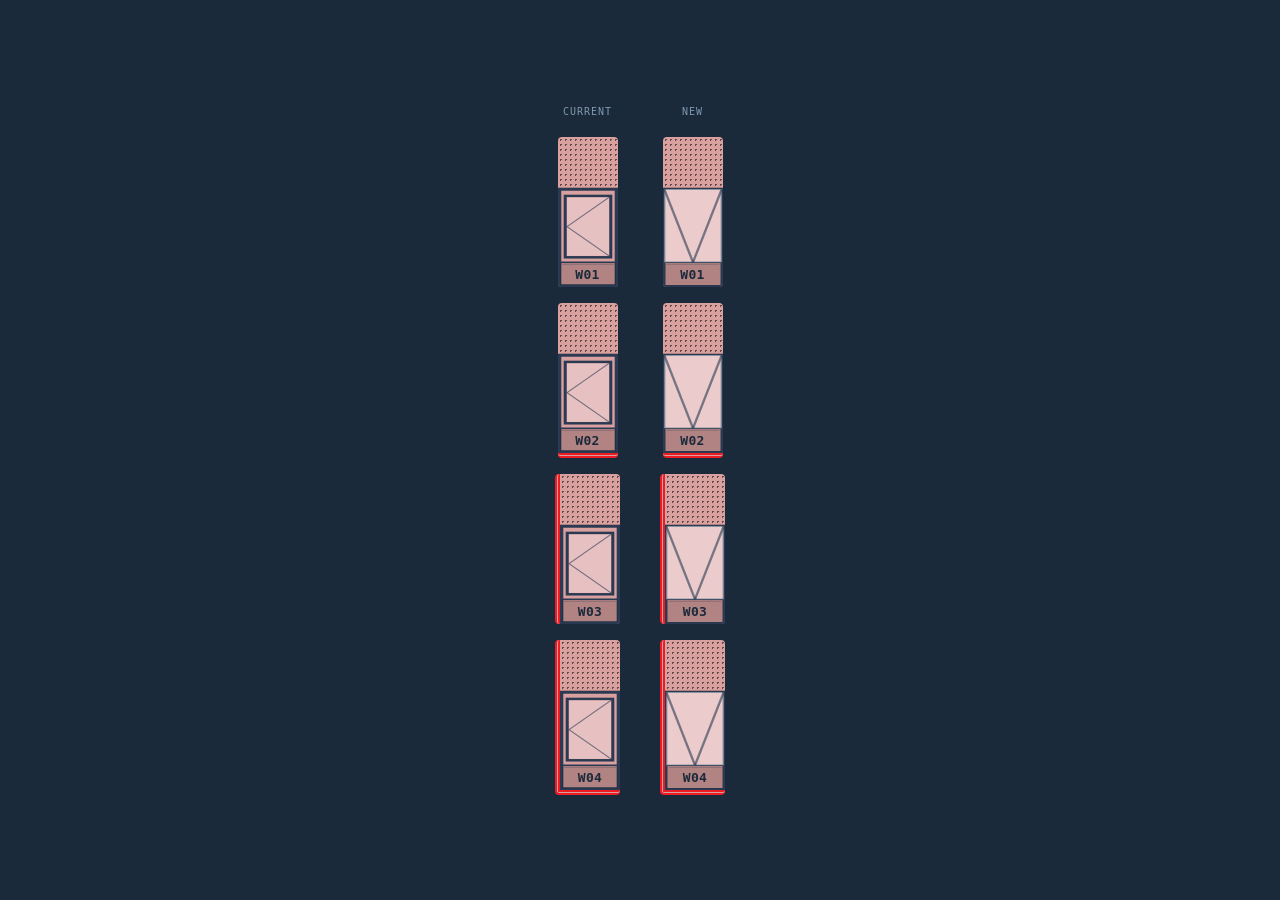
<file: w02-preview.html>
<!DOCTYPE html>
<html>
<head>
<meta charset="UTF-8">
<style>
  body { background:#1a2a3a; display:flex; align-items:center; justify-content:center; gap:40px; height:100vh; margin:0; font-family:monospace; flex-wrap:wrap; }
  .col { display:flex; flex-direction:column; align-items:center; gap:16px; }
  .group-label { color:#8099b0; font-size:10px; text-align:center; letter-spacing:0.1em; text-transform:uppercase; margin-bottom:4px; }
  .pair { display:flex; flex-direction:column; align-items:center; gap:6px; }
  .sub-label { color:#556070; font-size:9px; text-align:center; letter-spacing:0.08em; text-transform:uppercase; }
  .cell { width:60px; height:150px; position:relative; overflow:hidden; display:flex; flex-direction:column; align-items:stretch; padding:0; border-radius:4px; background:#d9a0a0; }
  .spandrel { width:100%; height:50px; flex-shrink:0; background-image:radial-gradient(circle,rgba(0,0,0,0.55) 1px,transparent 1px); background-size:5px 5px; border-bottom:1px solid rgba(0,0,0,0.2); }
  .glass { width:100%; flex:1; position:relative; overflow:hidden; }
  svg { display:block; position:absolute; top:0; left:0; width:100%; height:100%; }
  .tag { position:absolute; bottom:0; left:0; right:0; height:25px; display:flex; align-items:center; justify-content:center; font-size:13px; font-weight:700; color:#1a2a3a; z-index:2; letter-spacing:0.03em; }
</style>
</head>
<body>

<script>
  /* SVG innards */
  const OLD_SVG = `
    <rect x="1" y="1" width="48" height="98" fill="none" stroke="#2a3a52" stroke-width="3.5"/>
    <rect x="1" y="75" width="48" height="24" fill="rgba(0,0,0,0.18)"/>
    <rect x="1" y="75" width="48" height="24" fill="none" stroke="#2a3a52" stroke-width="1.5"/>
    <line x1="3" y1="77" x2="47" y2="77" stroke="#2a3a52" stroke-width="0.8" opacity="0.35"/>
    <rect x="6" y="8" width="38" height="62" fill="none" stroke="#2a3a52" stroke-width="2.5"/>
    <rect x="7.5" y="9.5" width="35" height="59" fill="rgba(255,255,255,0.35)"/>
    <line x1="42.5" y1="9.5" x2="7.5" y2="39" stroke="#2a3a52" stroke-width="1.1" opacity="0.6"/>
    <line x1="42.5" y1="68.5" x2="7.5" y2="39" stroke="#2a3a52" stroke-width="1.1" opacity="0.6"/>`;

  const NEW_SVG = `
    <rect x="1" y="1" width="48" height="98" fill="none" stroke="#2a3a52" stroke-width="2"/>
    <rect x="1" y="75" width="48" height="24" fill="rgba(0,0,0,0.18)"/>
    <rect x="1" y="75" width="48" height="24" fill="none" stroke="#2a3a52" stroke-width="1.5"/>
    <line x1="3" y1="77" x2="47" y2="77" stroke="#2a3a52" stroke-width="0.8" opacity="0.35"/>
    <rect x="1" y="1" width="48" height="74" fill="rgba(255,255,255,0.45)"/>
    <line x1="1" y1="1" x2="25" y2="75" stroke="#2a3a52" stroke-width="2" opacity="0.6"/>
    <line x1="49" y1="1" x2="25" y2="75" stroke="#2a3a52" stroke-width="2" opacity="0.6"/>`;

  /* border styles per type */
  const BORDERS = {
    W01: '',
    W02: 'border-bottom:5px double #ED1C24;',
    W03: 'border-left:5px double #ED1C24;',
    W04: 'border-bottom:5px double #ED1C24;border-left:5px double #ED1C24;'
  };

  function makeCell(type, svgContent) {
    const border = BORDERS[type];
    return `
      <div class="pair">
        <div class="cell" style="${border}">
          <div class="spandrel"></div>
          <div class="glass">
            <svg viewBox="0 0 50 100" preserveAspectRatio="none" xmlns="http://www.w3.org/2000/svg">
              ${svgContent}
            </svg>
            <div class="tag">${type}</div>
          </div>
        </div>
      </div>`;
  }

  const types = ['W01','W02','W03','W04'];

  let html = '';
  // Current column
  html += '<div class="col"><div class="group-label">Current</div>';
  types.forEach(t => { html += makeCell(t, OLD_SVG); });
  html += '</div>';
  // New column
  html += '<div class="col"><div class="group-label">New</div>';
  types.forEach(t => { html += makeCell(t, NEW_SVG); });
  html += '</div>';

  document.write(html);
</script>

</body>
</html>
</file>
